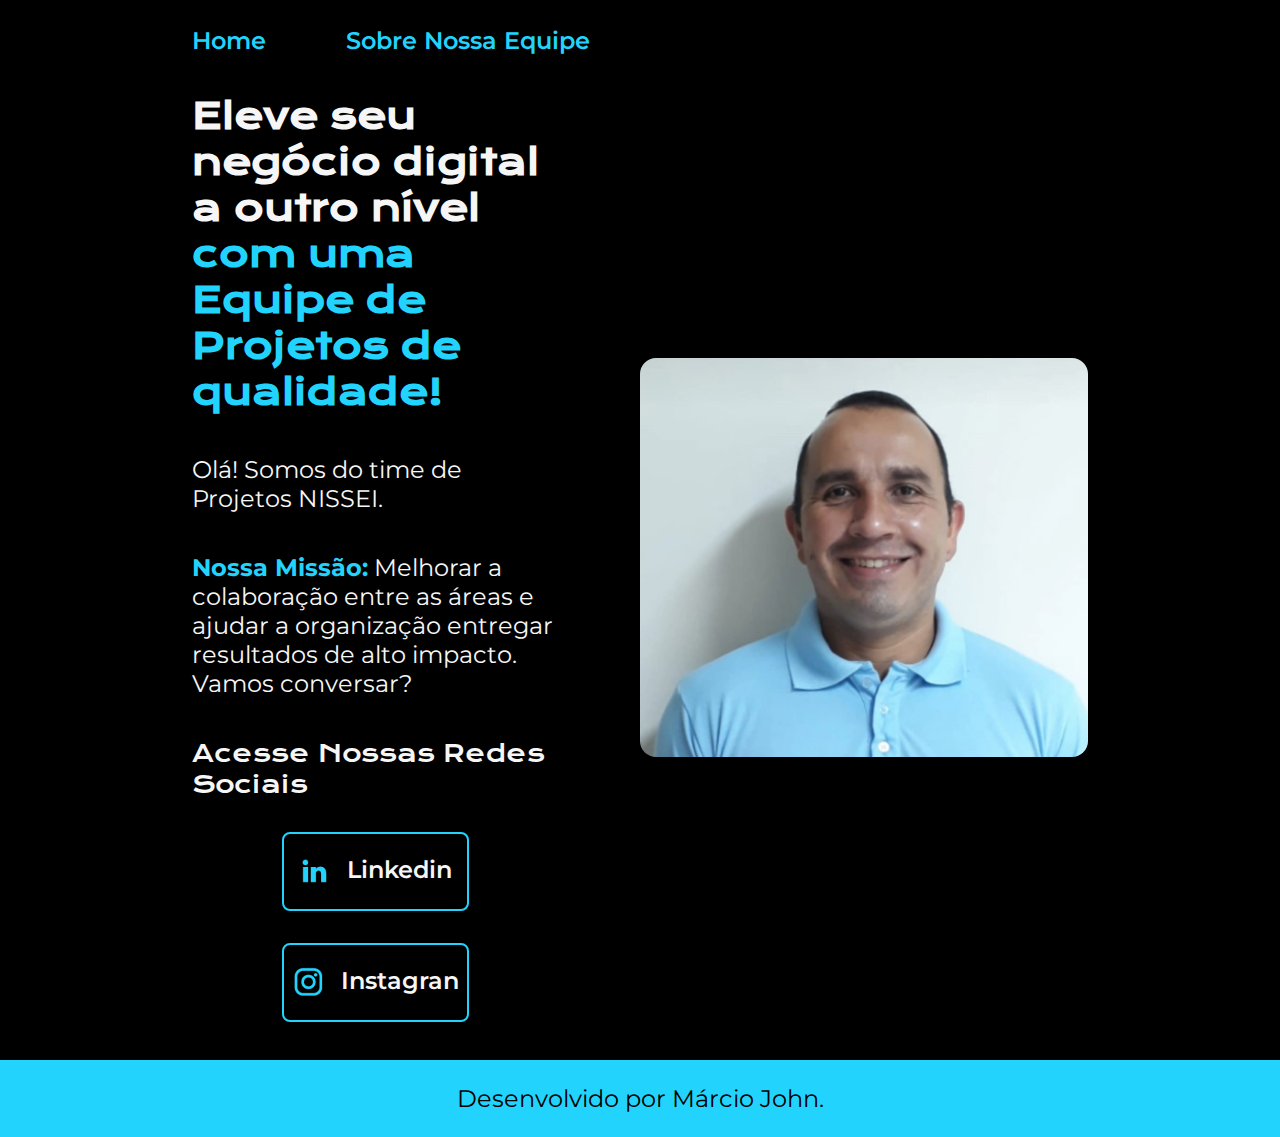
<file: index.html>
<!DOCTYPE html>
<html lang="pt-br">

<head>
    <meta charset="UTF-8">
    <meta http-equiv="X-UA-Compatible" content="IE=edge">
    <meta name="viewport" content="width=device-width, initial-scale=1.0">
    <title>Portifolio</title>
    <link rel="stylesheet" href="./Styles/style.css">
</head>

<body>
    <header class="cabecalho">
        <nav class="cabecalho__menu">
            <a class="cabecalho__menu__link" href="index.html">Home</a>
            <a class="cabecalho__menu__link" href="about.html">Sobre Nossa Equipe</a>
        </nav>
    </header>
    <main class="apresentacao">
        <section class="apresentacao__conteudo">
            <h1 class="apresentacao__conteudo__titulo">Eleve seu negócio digital a outro nível <strong 
            class="titulo-destaque">com uma Equipe de Projetos de qualidade!
            </strong></h1>
            <p class="apresentacao__conteudo__texto">Olá! Somos do time de Projetos NISSEI. <strong 
            class="titulo-destaque"><p class="apresentacao__conteudo__texto">Nossa Missão:</strong> Melhorar a colaboração entre as áreas e ajudar a organização entregar resultados de alto impacto.
                Vamos conversar?</p>
            <div class="apresentacao__links">
                <h2 class="apresentacao__links__subtitulo">Acesse Nossas Redes Sociais</h2>
                <a class="apresentacao__links__navegacao" href="https://linkedin.com/in/márcio-jardin-43101581/"><img src="./assets/linkedin.png">Linkedin</a>
                <a class="apresentacao__links__navegacao" href="https://instagram.com/marciojrjardin"><img src="./assets/instagram.png">Instagran</a>
            </div>
        </section>
        <img class="apresentacao__imagem"  src="./assets/Imagem.png" alt="Foto Márcio John">
    </main>
    <footer class="rodape">
        <p>Desenvolvido por Márcio John.</p>
    </footer>
</body>

</html>
</file>
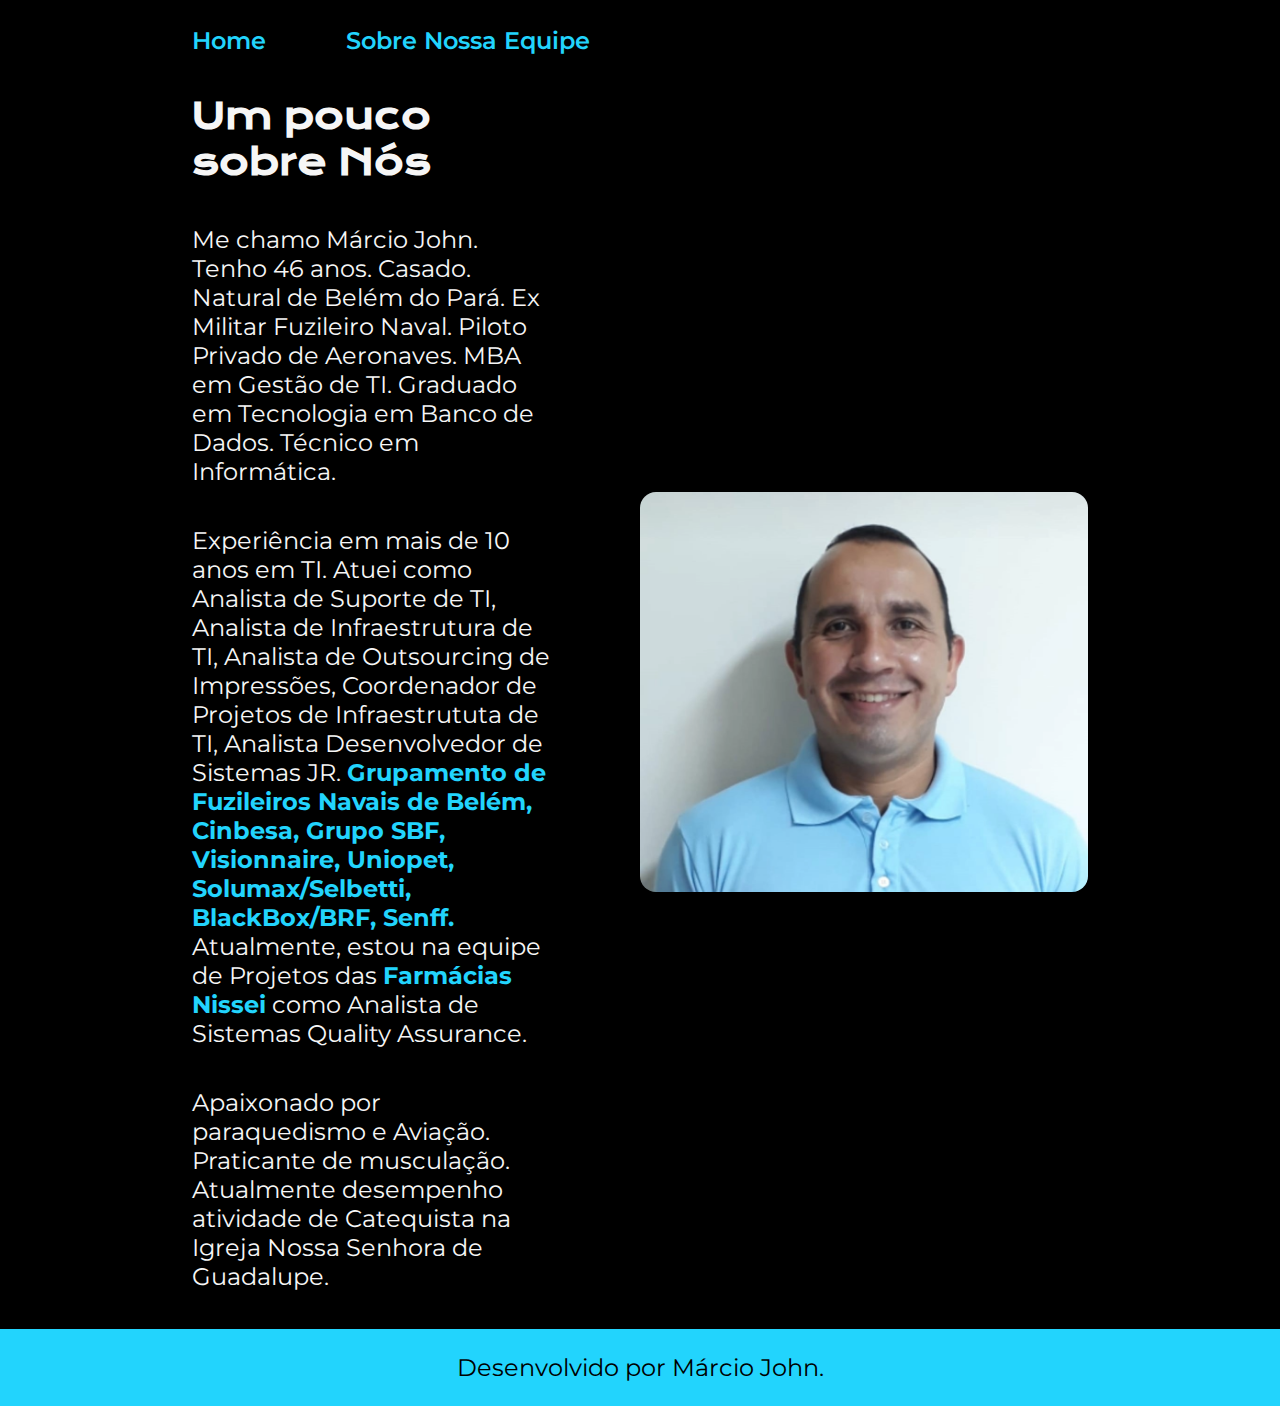
<file: about.html>
<!DOCTYPE html>
<html lang="pt-br">
<head>
    <meta charset="UTF-8">
    <meta name="viewport" content="width=device-width, initial-scale=1.0">
    <title>Sobre Mim</title>
    <link rel="stylesheet" href="./Styles/style.css">
</head>
<body>
    <header class="cabecalho">
        <nav class="cabecalho__menu">
            <a class="cabecalho__menu__link" href="index.html">Home</a>
            <a class="cabecalho__menu__link" href="about.html">Sobre Nossa Equipe</a>
        </nav>
    </header>

    <main class="apresentacao">
        <section class="apresentacao__conteudo">
            <h1 class="apresentacao__conteudo__titulo">Um pouco sobre Nós</h1>
            <p class="apresentacao__conteudo__texto">Me chamo Márcio John. Tenho 46 anos. Casado. Natural de Belém do Pará. 
                Ex Militar Fuzileiro Naval. Piloto Privado de Aeronaves. MBA em Gestão de TI.
                Graduado em Tecnologia em Banco de Dados.
                Técnico em Informática.</p>

        
            <p class="apresentacao__conteudo__texto">Experiência em mais de 10 anos em TI.
                Atuei como Analista de Suporte de TI, 
                Analista de Infraestrutura de TI, Analista de Outsourcing de Impressões,
                Coordenador de Projetos de Infraestrututa de TI, Analista Desenvolvedor de Sistemas JR.
                <strong class="titulo-destaque">Grupamento de Fuzileiros Navais de Belém, Cinbesa, Grupo SBF, Visionnaire, Uniopet, 
                Solumax/Selbetti, BlackBox/BRF, Senff.</strong>
                Atualmente, estou na equipe de Projetos das <strong class="titulo-destaque">Farmácias Nissei</strong> como Analista de Sistemas Quality Assurance.</p>

                
                <p class="apresentacao__conteudo__texto">Apaixonado por paraquedismo e Aviação.
                    Praticante de musculação.
                    Atualmente desempenho atividade de Catequista na Igreja Nossa Senhora de Guadalupe.
                </p>

        </section>
        <img class="apresentacao__imagem" src="./assets/Imagem.png" alt="Foto Márcio John">
    </main>
    <footer class="rodape">
        <p>Desenvolvido por Márcio John.</p>
    </footer>
</body>
</html>
</file>
<file: Styles/style.css>
@import url('https://fonts.googleapis.com/css2?family=krona+one&family=Montserrat&display=swap');


*{
    margin: 0;
    padding: 0;
}

body{
    
    box-sizing: border-box;
    background-color: #000000;
    color: #F6F6F6;
}

.cabecalho{

    padding: 2% 0% 0% 15%;
}

.cabecalho__menu{

    display: flex;
    gap: 80px;
}

.cabecalho__menu__link{

    font-family: 'Montserrat', sans-serif;
    font-size: 24px;
    font-weight: 600;
    color: #22D4FD;
    text-decoration: none;
}
.titulo-destaque{
    color: #22D4FD;
}

.apresentacao{
    padding: 3% 15%;
    display: flex;
    align-items: center;
    justify-content: space-between;
    gap: 82px;
}
.apresentacao__conteudo{
    width: 50%;
    display: flex;
    flex-direction: column;
    gap: 40px;
}

.apresentacao__conteudo__titulo{
    font-size: 2.25rem;
    font-family: 'Krona One', sans-serif;
}

.apresentacao__conteudo__texto{
    font-size: 1.5rem;
    font-family: 'Montserrat', sans-serif;
}

.apresentacao__links{
    display: flex;
    flex-direction: column;
    justify-content: space-between;
    align-items: center;
    gap: 32px;
}


.apresentacao__links__subtitulo {

    font-family: 'krona one', sans-serif;
    font-weight: 400;
    font-size: 1.5rem;
}




.apresentacao__links__navegacao {
    display: flex;
    justify-content: center;
    gap: 16px;
    border: 2px solid #22D4FD;
    width: 50%;
    text-align: center;
    border-radius: 8px;
    font-size: 1.5rem;
    font-weight: 600;
    padding: 21.5px 0;
    text-decoration: none;
    color: #F6F6F6;
    font-family: 'Montserrat', sans-serif;
    
    
}

.apresentacao__links__link:hover {
    background-color: #272727;
}

.apresentacao__imagem{

    width: 50%;
    border-radius: 16px;
}

  .rodape{

    padding: 24px;
    color: #000000;
    background-color: #22D4FD;
    text-align: center;
    font-family: 'Montserrat', sans-serif;
    font-size: 1.5rem;
    font-weight: 400px;
    
}

@media (max-width: 1200px;){
    .cabecalho{
        padding: 10%;
    }
    .cabecalho__menu{
        justify-content: center;
    }
    .apresentacao{
        flex-direction: column-reverse;
        padding: 5%;
    }

    .apresentacao__conteudo{
        width: auto;
    }
}
</file>
